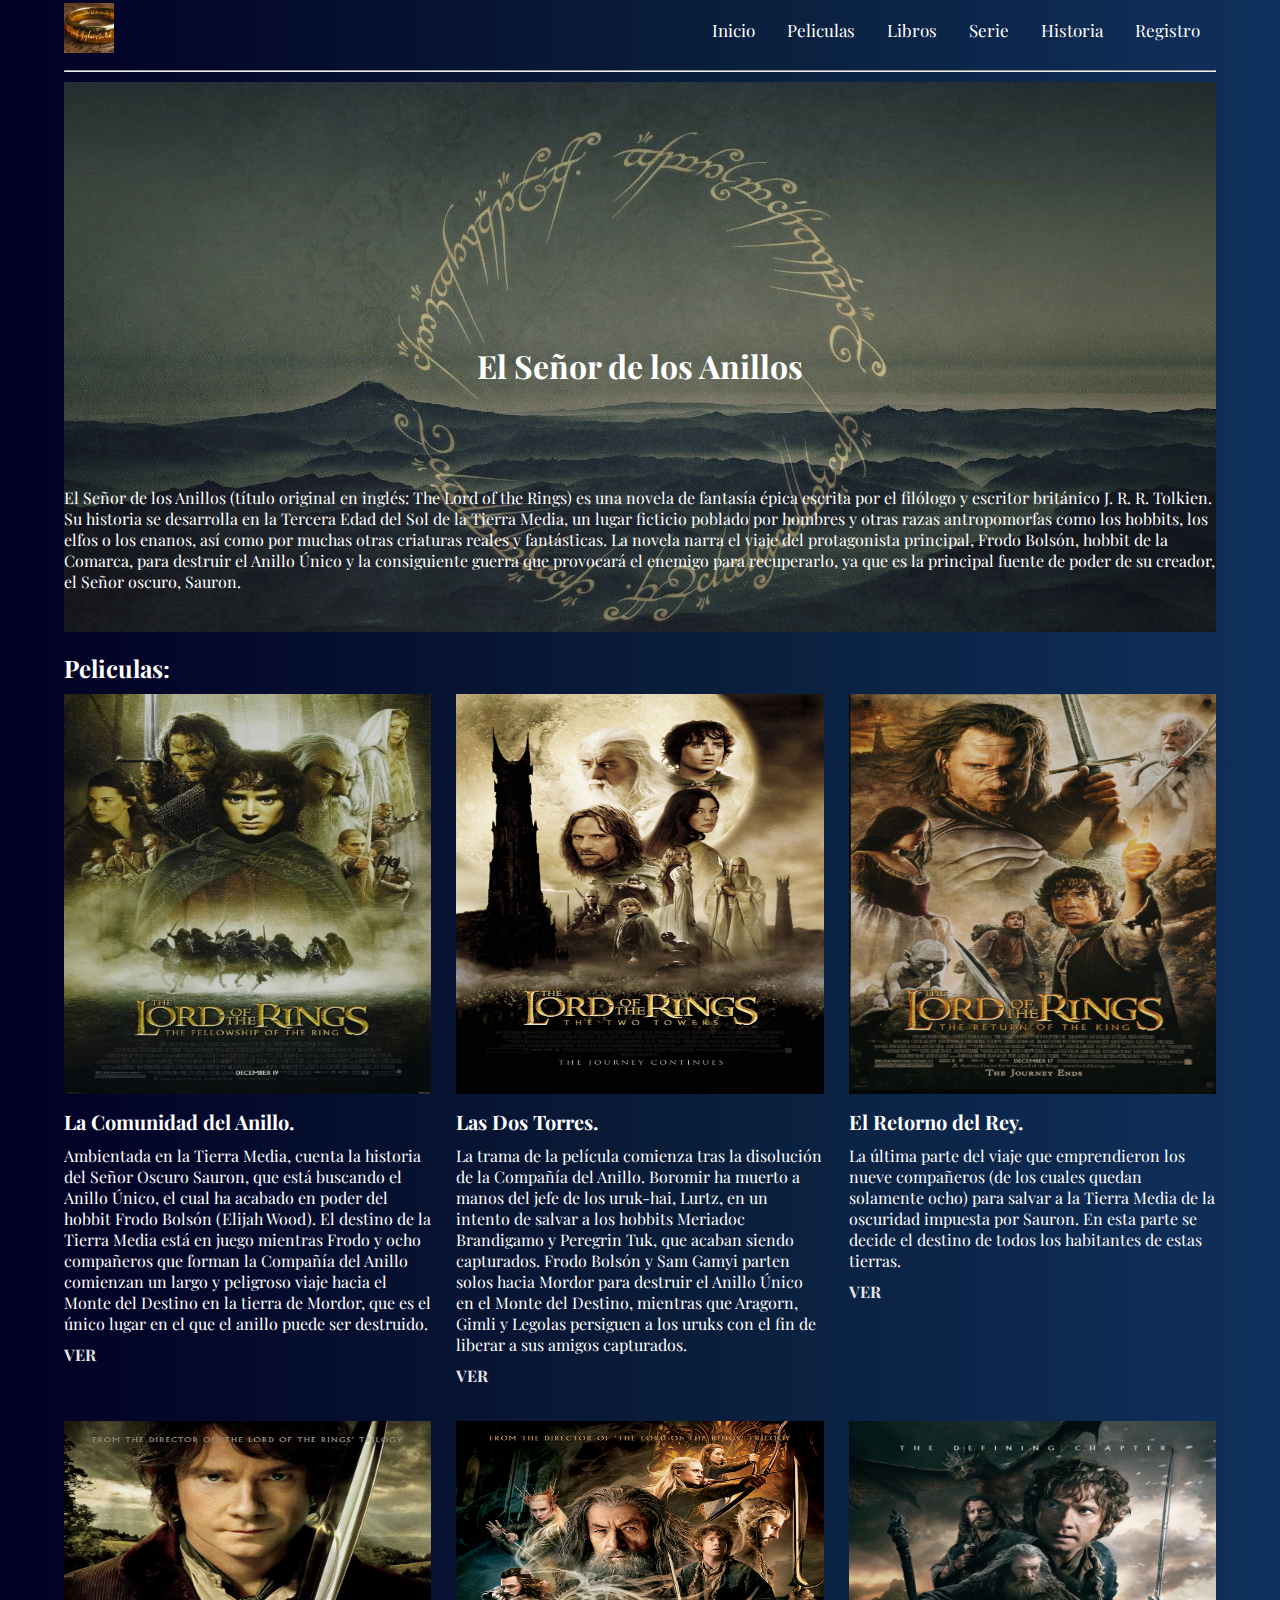
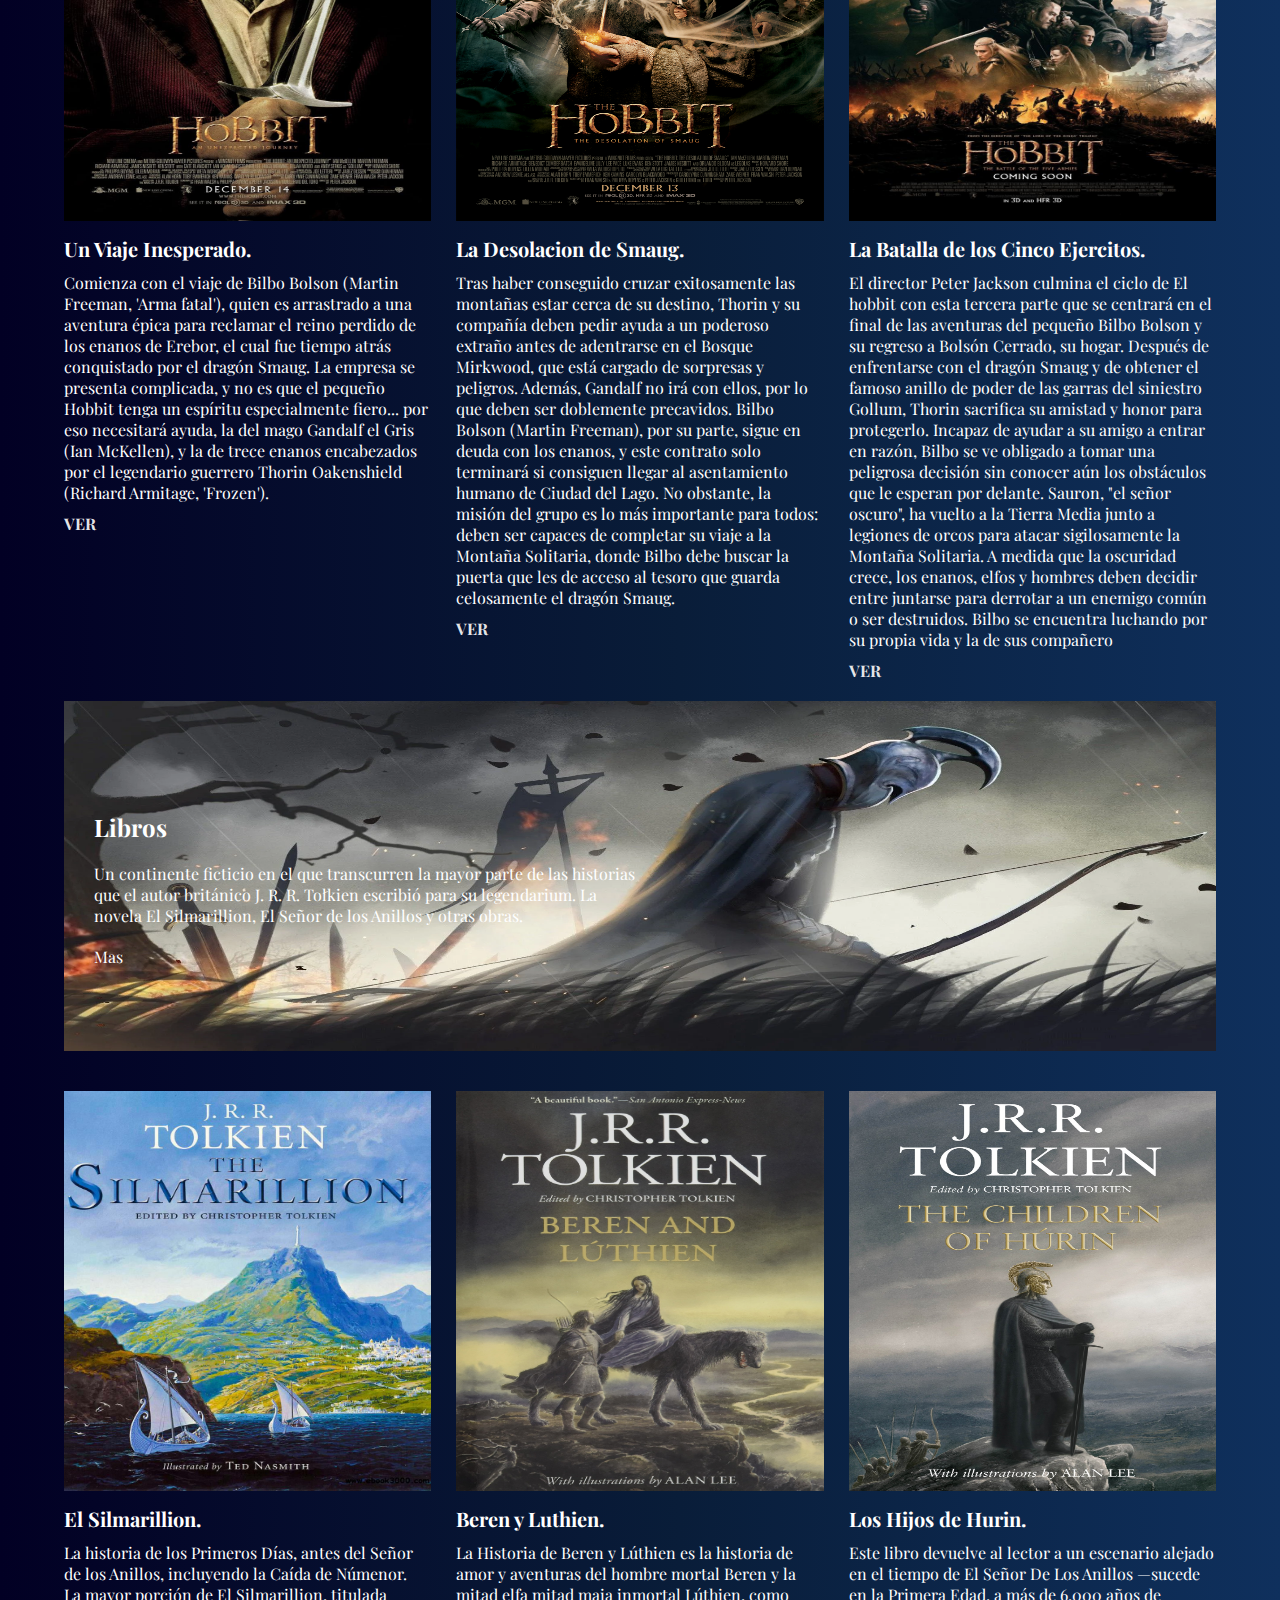
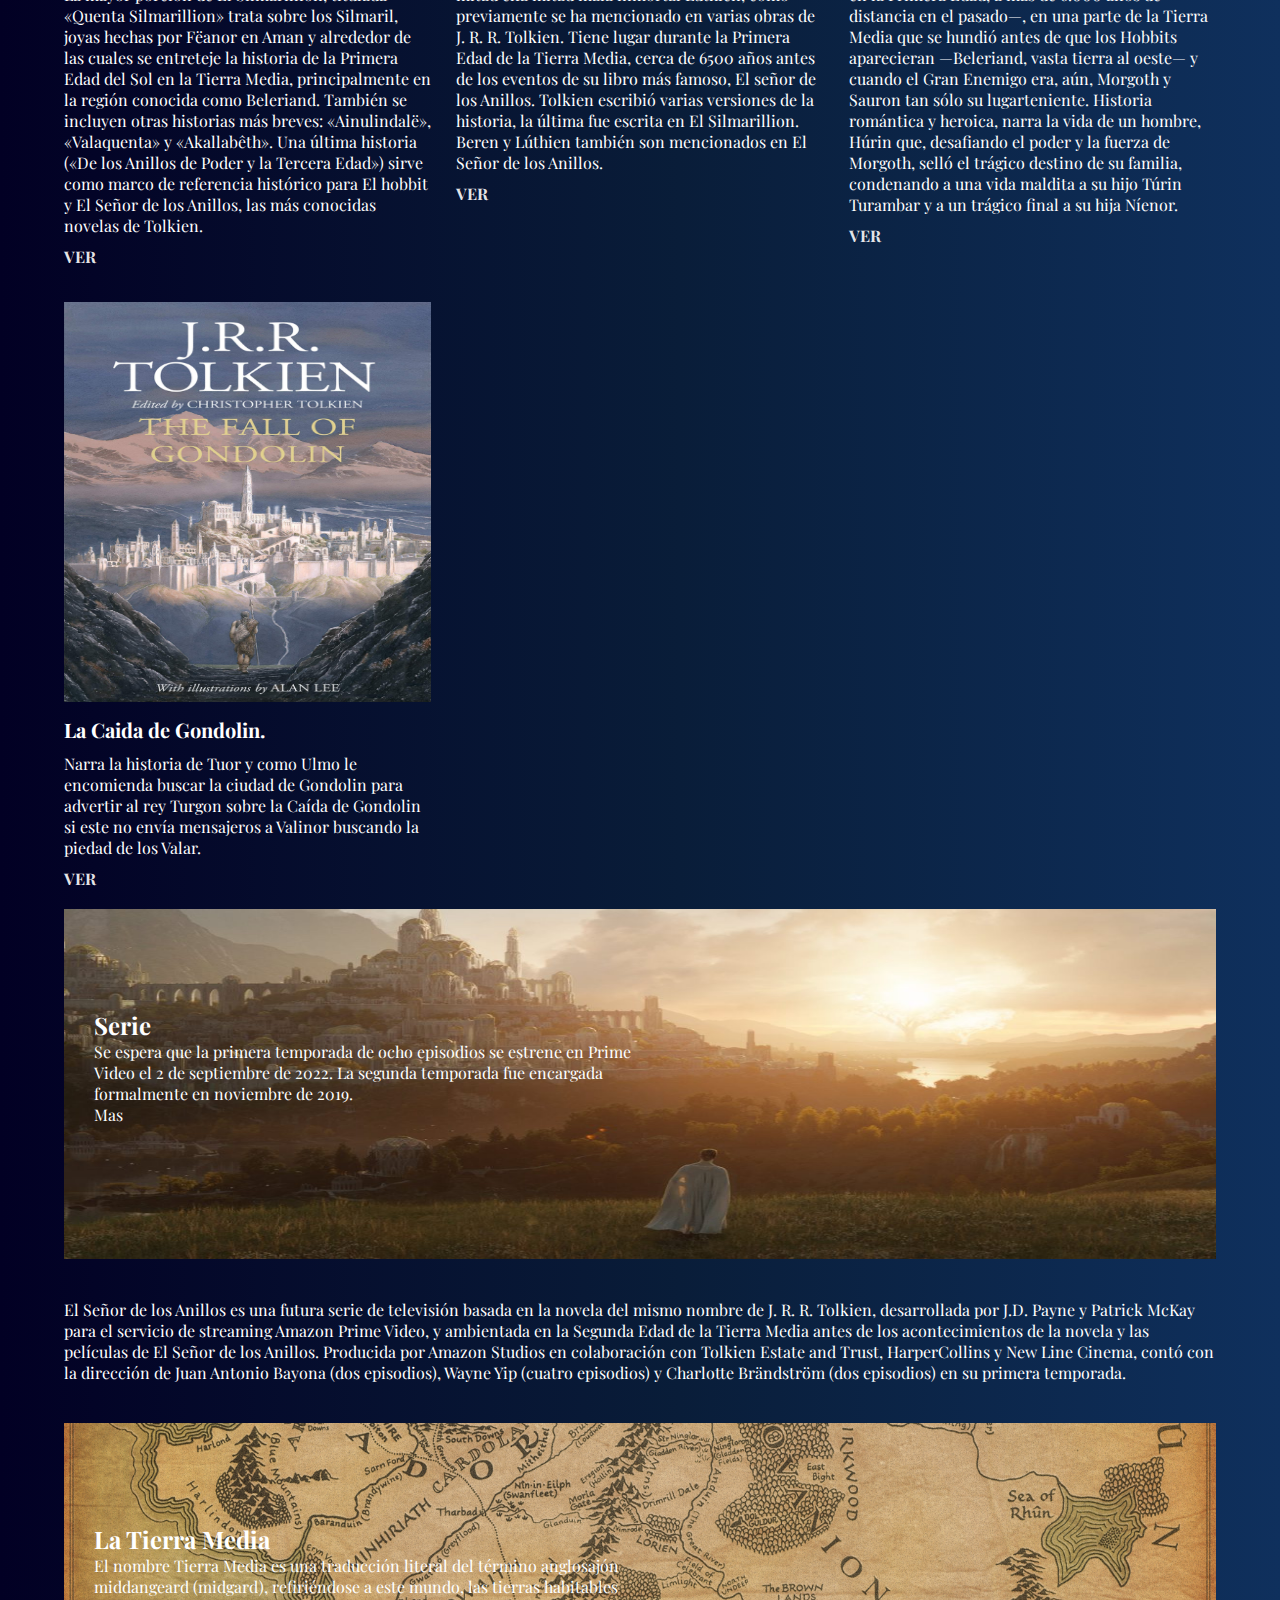
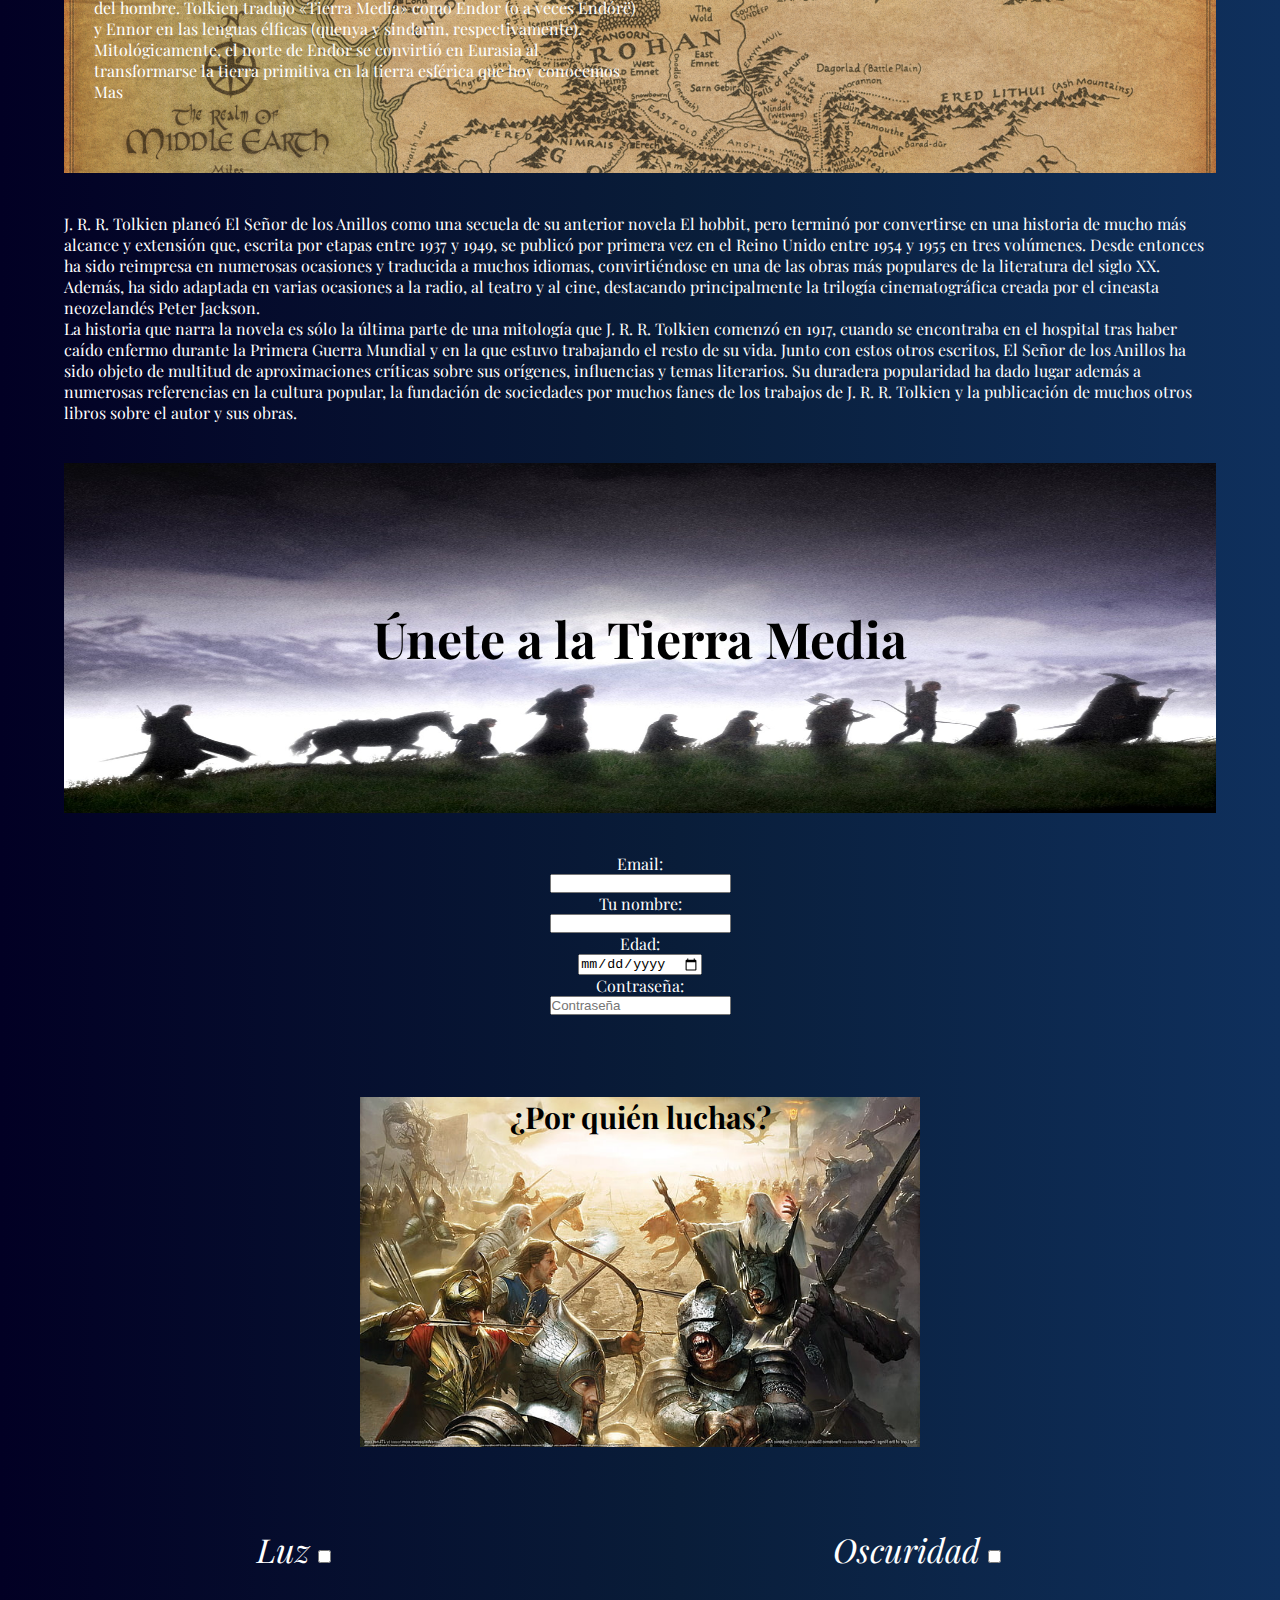
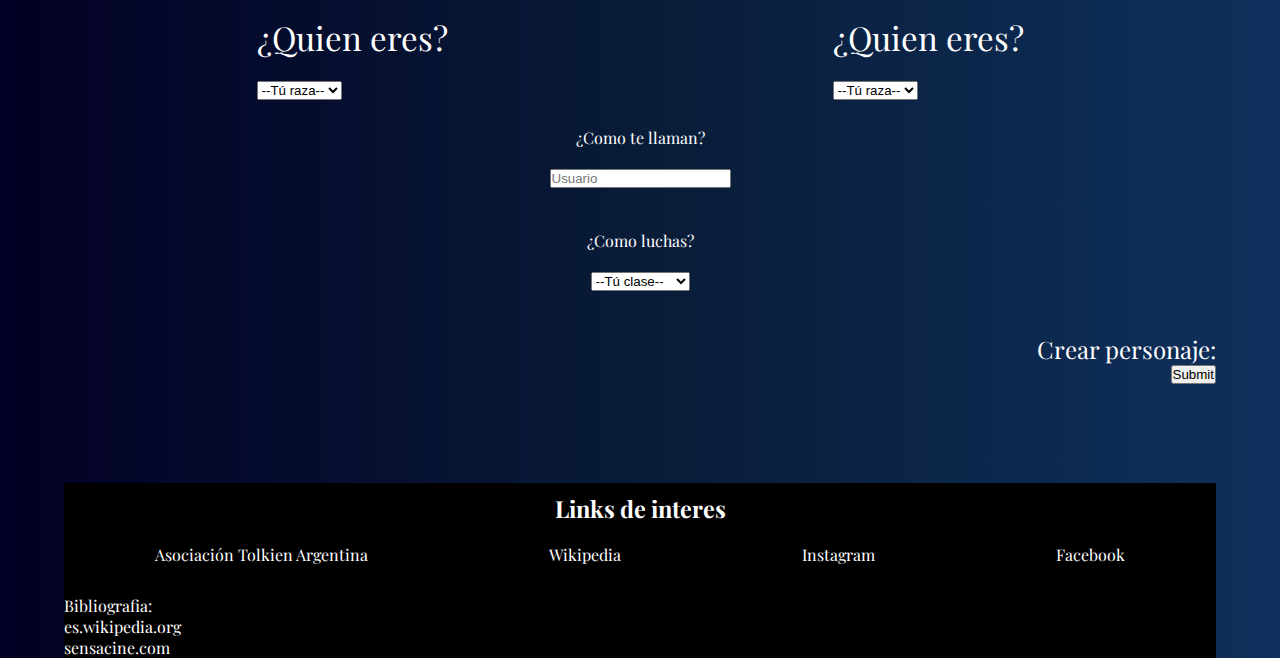
<file: index.html>
<!DOCTYPE html>
<html lang="en">
<head>
    <meta charset="UTF-8">
    <meta http-equiv="X-UA-Compatible" content="IE=edge">
    <meta name="viewport" content="width=device-width, initial-scale=1.0">
    <title>El Señor de Los Anillos</title>
    <!-- CSS -->
    <link rel="stylesheet" href="style.css">
    <link href="https://fonts.googleapis.com/css2?family=Playfair+Display&display=swap" rel="stylesheet">
    
</head>
    
<body>
    <header>
        <nav class="navMain">
            <div>
                <!--Imagen logo -->
                <img src="imagenes/el-senor-los-anillos.jpg" alt="Logo" class="navLogo">
            </div>
            
            <div class="navMenu">
                <!--Direcciones-->           
                <ul>
                    <li><a href="index.html">Inicio</a></li>
                    <li><a href="#">Peliculas</a></li>
                    <li><a href="#">Libros</a></li>
                    <li><a href="#">Serie</a></li>
                    <li><a href="#">Historia</a></li>
                    <li><a href="registro">Registro</a></li>
                </ul>
            </div>
        </nav>  
    </header>

    <hr>

    <!--Seccion Principal-->
    <main>
    
    <!--Informacion y desarrollo-->
        <section class="inicio">
            <h1>El Señor de los Anillos</h1>
                <p>El Señor de los Anillos (título original en inglés: The Lord of the Rings) es una novela de fantasía épica escrita por el filólogo y escritor británico J. R. R. Tolkien. Su historia se desarrolla en la Tercera Edad del Sol de la Tierra Media, un lugar ficticio poblado por hombres y otras razas antropomorfas como los hobbits, los elfos o los enanos, así como por muchas otras criaturas reales y fantásticas. La novela narra el viaje del protagonista principal, Frodo Bolsón, hobbit de la Comarca, para destruir el Anillo Único y la consiguiente guerra que provocará el enemigo para recuperarlo, ya que es la principal fuente de poder de su creador, el Señor oscuro, Sauron.</p>
        </section>
        <h2>Peliculas:</h2>
            <section class="tarjetas">
                <div>
                    <img src="imagenes/La_comunidad_del_anillo.jpg" alt="La Comunidad Del Anillo">
                    <h3>La Comunidad del Anillo.</h3>
                    <p>Ambientada en la Tierra Media, cuenta la historia del Señor Oscuro Sauron, que está buscando el Anillo Único, el cual ha acabado en poder del hobbit Frodo Bolsón (Elijah Wood). El destino de la Tierra Media está en juego mientras Frodo y ocho compañeros que forman la Compañía del Anillo comienzan un largo y peligroso viaje hacia el Monte del Destino en la tierra de Mordor, que es el único lugar en el que el anillo puede ser destruido.</p>
                    <a href="#">Ver</a>
                </div>
                
                <div>
                    <img src="imagenes/The_two_tower.jpg" alt="Las Dos Torres">
                    <h3>Las Dos Torres.</h3>
                    <p>La trama de la película comienza tras la disolución de la Compañía del Anillo. Boromir ha muerto a manos del jefe de los uruk-hai, Lurtz, en un intento de salvar a los hobbits Meriadoc Brandigamo y Peregrin Tuk, que acaban siendo capturados. Frodo Bolsón y Sam Gamyi parten solos hacia Mordor para destruir el Anillo Único en el Monte del Destino, mientras que Aragorn, Gimli y Legolas persiguen a los uruks con el fin de liberar a sus amigos capturados.</p>
                    <a href="#">Ver</a>
                </div>

                <div>
                    <img src="imagenes/return of the king.png" alt="El Retorno del rey">
                    <h3>El Retorno del Rey.</h3>
                    <p>La última parte del viaje que emprendieron los nueve compañeros (de los cuales quedan solamente ocho) para salvar a la Tierra Media de la oscuridad impuesta por Sauron. En esta parte se decide el destino de todos los habitantes de estas tierras.</p>
                    <a href="#">Ver</a>
                </div>

                <div>
                    <img src="imagenes/un_viaje_inesperadoi.jpg" alt="Un Viaje Inesperado">
                    <h3>Un Viaje Inesperado.</h3>
                    <p>Comienza con el viaje de Bilbo Bolson (Martin Freeman, 'Arma fatal'), quien es arrastrado a una aventura épica para reclamar el reino perdido de los enanos de Erebor, el cual fue tiempo atrás conquistado por el dragón Smaug. La empresa se presenta complicada, y no es que el pequeño Hobbit tenga un espíritu especialmente fiero... por eso necesitará ayuda, la del mago Gandalf el Gris (Ian McKellen), y la de trece enanos encabezados por el legendario guerrero Thorin Oakenshield (Richard Armitage, 'Frozen').</p>
                    <a href="#">Ver</a>
                </div>

                <div>
                    <img src="imagenes/the_desolation_of_smaug.jpg" alt="La Desolacion de Smaug">
                    <h3>La Desolacion de Smaug.</h3>
                    <p>Tras haber conseguido cruzar exitosamente las montañas estar cerca de su destino, Thorin y su compañía deben pedir ayuda a un poderoso extraño antes de adentrarse en el Bosque Mirkwood, que está cargado de sorpresas y peligros. Además, Gandalf no irá con ellos, por lo que deben ser doblemente precavidos. Bilbo Bolson (Martin Freeman), por su parte, sigue en deuda con los enanos, y este contrato solo terminará si consiguen llegar al asentamiento humano de Ciudad del Lago. No obstante, la misión del grupo es lo más importante para todos: deben ser capaces de  completar su viaje a la Montaña Solitaria, donde Bilbo debe buscar la puerta que les de acceso al tesoro que guarda celosamente el dragón Smaug.</p>
                    <a href="#">Ver</a>
                </div>

                <div>
                    <img src="imagenes/El_Hobbit_La_batalla_de_los_cinco_ej_rcitos-282438316-large.jpg" alt="La Batalla de los Cinco Ejercitos">
                    <h3>La Batalla de los Cinco Ejercitos.</h3>
                    <p>El director Peter Jackson culmina el ciclo de El hobbit con esta tercera parte que se centrará en el final de las aventuras del pequeño Bilbo Bolson y su regreso a Bolsón Cerrado, su hogar. Después de enfrentarse con el dragón Smaug y de obtener el famoso anillo de poder de las garras del siniestro Gollum, Thorin sacrifica su amistad y honor para protegerlo. Incapaz de ayudar a su amigo a entrar en razón, Bilbo se ve obligado a tomar una peligrosa decisión sin conocer aún los obstáculos que le esperan por delante. Sauron, "el señor oscuro", ha vuelto a la Tierra Media junto a legiones de orcos para atacar sigilosamente la Montaña Solitaria. A medida que la oscuridad crece, los enanos, elfos y hombres deben decidir entre juntarse para derrotar a un enemigo común o ser destruidos. Bilbo se encuentra luchando por su propia vida y la de sus compañero</p>
                    <a href="#">Ver</a>
                </div>
                

            </section>
        <section class="bannerLibros">
            <div class="libros">
                <h2>Libros</h2>
                <p>Un continente ficticio en el que transcurren la mayor parte de las historias que el autor británico J. R. R. Tolkien escribió para su legendarium. La novela El Silmarillion, El Señor de los Anillos y otras obras.</p>
                <a href="#">Mas</a>
            </div>
        </section>
            <section class="tarjetas">
                <div>
                    <img src="imagenes/Silmarillion.jpg" alt="El Silmarillion">
                    <h3>El Silmarillion.</h3>
                    <p>La historia de los Primeros Días, antes del Señor de los Anillos, incluyendo la Caída de Númenor.</p>
                    <p>La mayor porción de El Silmarillion, titulada «Quenta Silmarillion» trata sobre los Silmaril, joyas hechas por Fëanor en Aman y alrededor de las cuales se entreteje la historia de la Primera Edad del Sol en la Tierra Media, principalmente en la región conocida como Beleriand. También se incluyen otras historias más breves: «Ainulindalë», «Valaquenta» y «Akallabêth». Una última historia («De los Anillos de Poder y la Tercera Edad») sirve como marco de referencia histórico para El hobbit y El Señor de los Anillos, las más conocidas novelas de Tolkien.</p>
                    <a href="#">Ver</a>
                </div>
                
                <div>
                    <img src="imagenes/beren and luthien.jpg" alt="Beren y Luthien">
                    <h3>Beren y Luthien.</h3>
                    <p>La Historia de Beren y Lúthien es la historia de amor y aventuras del hombre mortal Beren y la mitad elfa mitad maia inmortal Lúthien, como previamente se ha mencionado en varias obras de J. R. R. Tolkien. Tiene lugar durante la Primera Edad de la Tierra Media, cerca de 6500 años antes de los eventos de su libro más famoso, El señor de los Anillos. Tolkien escribió varias versiones de la historia, la última fue escrita en El Silmarillion. Beren y Lúthien también son mencionados en El Señor de los Anillos.</p>
                    <a href="#">Ver</a>
                </div>

                <div>
                    <img src="imagenes/Cover_Children_of_Húirn.jpg" alt="Los Hijos de Hurin">
                    <h3>Los Hijos de Hurin.</h3>
                    <p>Este libro devuelve al lector a un escenario alejado en el tiempo de El Señor De Los Anillos —sucede en la Primera Edad, a más de 6.000 años de distancia en el pasado—, en una parte de la Tierra Media que se hundió antes de que los Hobbits aparecieran —Beleriand, vasta tierra al oeste— y cuando el Gran Enemigo era, aún, Morgoth y Sauron tan sólo su lugarteniente. Historia romántica y heroica, narra la vida de un hombre, Húrin que, desafiando el poder y la fuerza de Morgoth, selló el trágico destino de su familia, condenando a una vida maldita a su hijo Túrin Turambar y a un trágico final a su hija Níenor.</p>
                    <a href="#">Ver</a>
                </div>

                <div>
                    <img src="imagenes/fallofgondolin.jpg" alt="La Caida de Gondolin">
                    <h3>La Caida de Gondolin.</h3>
                    <p>Narra la historia de Tuor y como Ulmo le encomienda buscar la ciudad de Gondolin para advertir al rey Turgon sobre la Caída de Gondolin si este no envía mensajeros a Valinor buscando la piedad de los Valar.</p>
                    <a href="#">Ver</a>
                </div>

            </section>
        <section class="bannerSerie">
            <div class="serie">
                <h2>Serie</h2>
                <p>Se espera que la primera temporada de ocho episodios se estrene en Prime Video el 2 de septiembre de 2022. La segunda temporada fue encargada formalmente en noviembre de 2019.</p>
                <a href="#">Mas</a>
            </div>
        </section>
            <section class="serieDesarrollo">
                <p>El Señor de los Anillos es una futura serie de televisión basada en la novela del mismo nombre de J. R. R. Tolkien, desarrollada por J.D. Payne y Patrick McKay para el servicio de streaming Amazon Prime Video, y ambientada en la Segunda Edad de la Tierra Media antes de los acontecimientos de la novela y las películas de El Señor de los Anillos. Producida por Amazon Studios en colaboración con Tolkien Estate and Trust, HarperCollins y New Line Cinema, contó con la dirección de Juan Antonio Bayona (dos episodios), Wayne Yip (cuatro episodios) y Charlotte Brändström (dos episodios) en su primera temporada.</p>
            </section>
        <section class="bannerHistoria">
            <div class="historia">
                <h2>La Tierra Media</h2>
                <p>El nombre Tierra Media es una traducción literal del término anglosajón middangeard (midgard), refiriéndose a este mundo, las tierras habitables del hombre. Tolkien tradujo «Tierra Media» como Endor (o a veces Endórë) y Ennor en las lenguas élficas (quenya y sindarin, respectivamente). Mitológicamente, el norte de Endor se convirtió en Eurasia al transformarse la tierra primitiva en la tierra esférica que hoy conocemos</p>
                <a href="#">Mas</a>
            </div>
        </section>
            <section class="historiaDesarrollo">
                <p>J. R. R. Tolkien planeó El Señor de los Anillos como una secuela de su anterior novela El hobbit, pero terminó por convertirse en una historia de mucho más alcance y extensión que, escrita por etapas entre 1937 y 1949, se publicó por primera vez en el Reino Unido entre 1954 y 1955 en tres volúmenes. Desde entonces ha sido reimpresa en numerosas ocasiones y traducida a muchos idiomas, convirtiéndose en una de las obras más populares de la literatura del siglo XX. Además, ha sido adaptada en varias ocasiones a la radio, al teatro y al cine, destacando principalmente la trilogía cinematográfica creada por el cineasta neozelandés Peter Jackson.</p>

                <p>La historia que narra la novela es sólo la última parte de una mitología que J. R. R. Tolkien comenzó en 1917, cuando se encontraba en el hospital tras haber caído enfermo durante la Primera Guerra Mundial y en la que estuvo trabajando el resto de su vida.​ Junto con estos otros escritos, El Señor de los Anillos ha sido objeto de multitud de aproximaciones críticas sobre sus orígenes, influencias y temas literarios. Su duradera popularidad ha dado lugar además a numerosas referencias en la cultura popular, la fundación de sociedades por muchos fanes de los trabajos de J. R. R. Tolkien y la publicación de muchos otros libros sobre el autor y sus obras.</p>
            </section>
        <form class="registro">
            <!-- Inicio -->
            <div class="bannerRegistro">
                <h2 class="titulo">Únete a la Tierra Media</h2>
            </div>
            <!-- Datos de usuario -->
            <section class="usuarioDatos">
                <label for="email">Email:</label>
                <input type="email">
                <label for="nombre">Tu nombre:</label>
                <input type="text">
                <label for="edad">Edad:</label>
                <input type="date" name="" id="">
                <label for="contraseña">Contraseña:</label>
                <input type="password" placeholder="Contraseña">
            </section>
            <br>
            <br>
            <!-- Creacion de personaje -->
            <section class="bannerElegirlado">
                <h2 class="lado">¿Por quién luchas?</h2>
            </section>
            <!--Luz-->
            <div class="facciones">
                <section class="luz">
                    <label for="luz"><i>Luz</i></label>
                    <input type="checkbox">
                    <br>
                    <br>
                    <label for="raza">¿Quien eres?</label>
                    <br>
                    <select name="Raza">
                        <option value="raza">--Tú raza--</option>
                        <option value="humano">Humano</option>
                        <option value="elfo">Elfo</option>
                        <option value="enano">Enano</option>
                        <option value="hobbit">Hobbit</option>
                    </select>
                </section>
                <!--Oscuridad-->
                <aside class="oscuridad">
                    <label for="Oscuridad"><i>Oscuridad</i></label>
                    <input type="checkbox">
                    <br>
                    <br>
                    <label for="raza">¿Quien eres?</label>
                    <br>
                    <select name="raza">
                        <option value="raza">--Tú raza--</option>
                        <option value="humano">Orco</option>
                        <option value="elfo">Ogro</option>
                        <option value="enano">Espectro</option>
                        <option value="hobbit">No Muerto</option>
                    </select>    
                </aside>
            </div>
            <!--Datos del personaje-->
            <section class="personaje">
                <label for="usuario">¿Como te llaman?</label>
                <br>
                <input type="text" placeholder="Usuario">
                <br>
                <br>
                <label for="clase">¿Como luchas?</label>
                <br>
                <select name="clase">
                    <option value="clase">--Tú clase--</option>
                    <option value="guerrero">Guerrero</option>
                    <option value="montaraz">Montaraz</option>
                    <option value="espia">Espia</option>
                    <option value="comandante">Comandante</option>
                </select>           
            </section>
            <br>
            <br>

            <!--Confirmar-->
            <section class="confirmar">
                <label for="crear">Crear personaje:</label>
                <input type="submit">
            </section>
            
        </form>
        <!-- <h2>Origen</h2>
            <p>J. R. R. Tolkien planeó El Señor de los Anillos como una secuela de su anterior novela El hobbit, pero terminó por convertirse en una historia de mucho más alcance y extensión que, escrita por etapas entre 1937 y 1949, se publicó por primera vez en el Reino Unido entre 1954 y 1955 en tres volúmenes. Desde entonces ha sido reimpresa en numerosas ocasiones y traducida a muchos idiomas,​ convirtiéndose en una de las obras más populares de la literatura del siglo XX.​ Además, ha sido adaptada en varias ocasiones a la radio, al teatro y al cine, destacando principalmente la trilogía cinematográfica creada por el cineasta neozelandés Peter Jackson. La historia que narra la novela es sólo la última parte de una mitología que J. R. R. Tolkien comenzó en 1917, cuando se encontraba en el hospital tras haber caído enfermo durante la Primera Guerra Mundial y en la que estuvo trabajando el resto de su vida. Junto con estos otros escritos, El Señor de los Anillos ha sido objeto de multitud de aproximaciones críticas sobre sus orígenes, influencias y temas literarios. Su duradera popularidad ha dado lugar además a numerosas referencias en la cultura popular, la fundación de sociedades por muchos fanes de los trabajos de J. R. R. Tolkien y la publicación de muchos otros libros sobre el autor y sus obras.​</p>
    
        <hr> -->
    </main>     

    <!--Pie de pagina-->
     <footer>
        <div class="social">
            <h3>Links de interes</h3>
        </div>
        <ul class="links">
            <li><a href="https://elanillounico.com/tolkien/sociedades-tolkien/attachment/stargentina/">Asociación Tolkien Argentina</a></li>
            <li><a href="https://es.wikipedia.org/wiki/El_Se%C3%B1or_de_los_Anillos">Wikipedia</a></li>
            <!-- Seran añadidos si se crean oficialmente -->
            <li><a href="">Instagram</a></li>
            <li><a href="">Facebook</a></li>
        </ul>

        <div class="bibliografia">           
            <p>Bibliografia:</p>
            <p>es.wikipedia.org</p>
            <p>sensacine.com</p>
        </div>
    </footer>
</body>
</html>
</file>
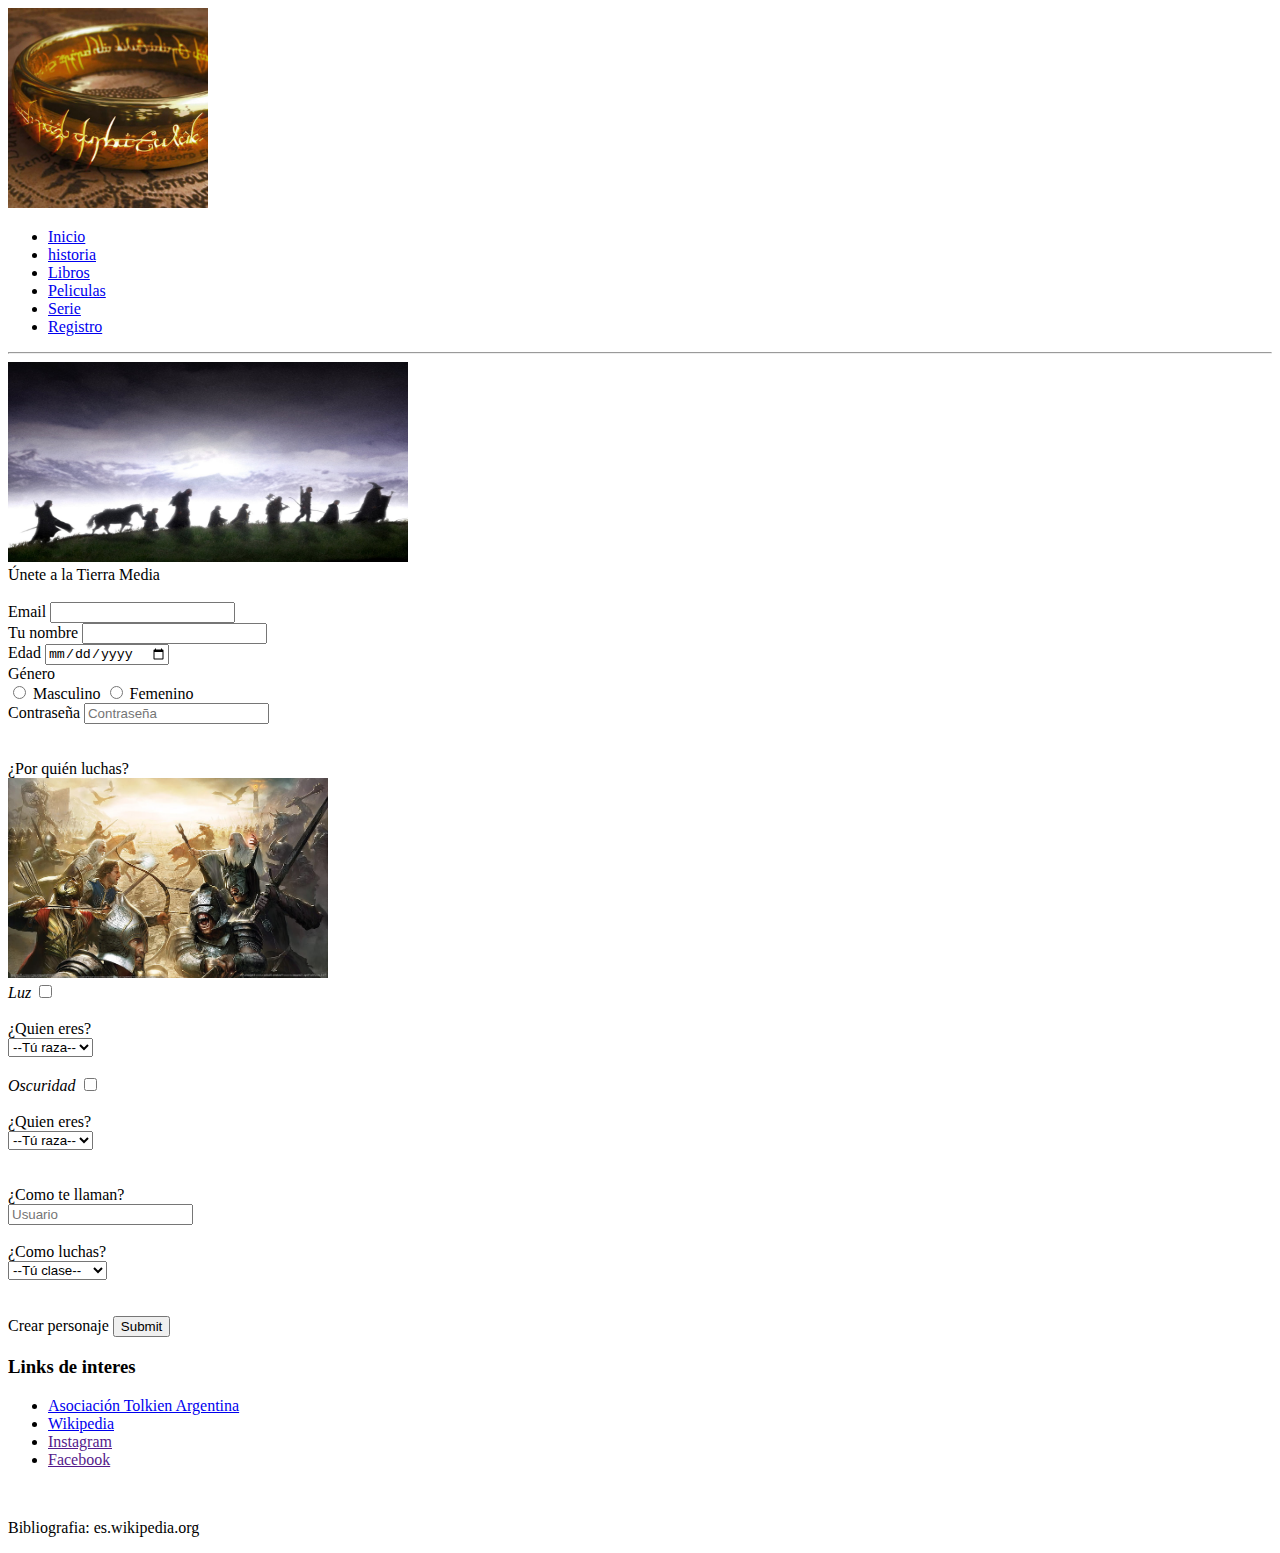
<file: formulario.html>
<!DOCTYPE html>
<html lang="en">
<head>
    <meta charset="UTF-8">
    <meta http-equiv="X-UA-Compatible" content="IE=edge">
    <meta name="viewport" content="width=device-width, initial-scale=1.0">
    <title>Formulario</title>
</head>

<body>
    <header>
        <nav>
            <div>
                <!--Imagen logo -->
                <img src="imagenes/el-senor-los-anillos.jpg" alt="Logo" width="200">
            </div>
            
            <div>
                <!--Direcciones-->           
                <ul>
                    <li><a href="index.html">Inicio</a></li>
                    <li><a href="#">historia</a></li>
                    <li><a href="#">Libros</a></li>
                    <li><a href="#">Peliculas</a></li>
                    <!-- Esperando que se estrene -->
                    <li><a href="#">Serie</a></li>
                    <li><a href="formulario.html">Registro</a></li>
                </ul>
            </div>
        </nav>  
    </header>
    <hr>
    <main>
        <form>
            <!--Inicio-->
            <div>
                <img src="imagenes/thumb-1920-85585.jpg" alt="Form" height="200" width="400">
                <br>
                <label for="Titulo">Únete a la Tierra Media</label>
                <br>
                <br>
            </div>
            <!--Datos de usuario-->
            <section>
                <label for="email">Email</label>
                <input type="email">
                <br>
                <label for="nombre">Tu nombre</label>
                <input type="text">
                <br>
                <label for="edad">Edad</label>
                <input type="date" name="" id="">
                <br>
                <label for="genero">Género</label>
                <br>
                <input type="radio" value="masculino"> <label for="masculino">Masculino</label> <input type="radio" value="femenino"> <label for="femenino">Femenino</label>
                <br>
                <label for="contraseña">Contraseña</label>
                <input type="password" placeholder="Contraseña">
            </section>
            <br>
            <br>
            <!--Creacion de personaje-->
            <section>
                <label for="Lado">¿Por quién luchas?</label>
                <br>
                <img src="imagenes/aragorn-ents-gondor-movies-wallpaper-preview.jpg" alt="LuzVsOscuridad" height="200">
                <br>
            </section>
            <!--Luz-->
            <section>
                <label for="luz"><i>Luz</i></label>
                <input type="checkbox">
                <br>
                <br>
                <label for="raza">¿Quien eres?</label>
                <br>
                <select name="Raza">
                    <option value="raza">--Tú raza--</option>
                    <option value="humano">Humano</option>
                    <option value="elfo">Elfo</option>
                    <option value="enano">Enano</option>
                    <option value="hobbit">Hobbit</option>
                </select>
            </section>
            <!--Oscuridad-->
            <aside>
                <br>
                <label for="Oscuridad"><i>Oscuridad</i></label>
                <input type="checkbox">
                <br>
                <br>
                <label for="raza">¿Quien eres?</label>
                <br>
                <select name="raza">
                    <option value="raza">--Tú raza--</option>
                    <option value="humano">Orco</option>
                    <option value="elfo">Ogro</option>
                    <option value="enano">Espectro</option>
                    <option value="hobbit">No Muerto</option>
                </select>    
            </aside>
            <!--Datos del personaje-->
            <br>
            <br>
            <section>
                <label for="usuario">¿Como te llaman?</label>
                <br>
                <input type="text" placeholder="Usuario">
                <br>
                <br>
                <label for="clase">¿Como luchas?</label>
                <br>
                <select name="clase">
                    <option value="clase">--Tú clase--</option>
                    <option value="guerrero">Guerrero</option>
                    <option value="montaraz">Montaraz</option>
                    <option value="espia">Espia</option>
                    <option value="comandante">Comandante</option>
                </select>           
            </section>
            <br>
            <br>

            <!--Confirmar-->
            <section>
                <label for="crear">Crear personaje</label>
                <input type="submit">
            </section>
            
        </form>
    </main>
    <footer>
        <div>
            <h3>Links de interes</h3>

                <ul>
                    <li><a href="https://elanillounico.com/tolkien/sociedades-tolkien/attachment/stargentina/">Asociación Tolkien Argentina</a></li>
                    <li><a href="https://es.wikipedia.org/wiki/El_Se%C3%B1or_de_los_Anillos">Wikipedia</a></li>
                    <!--Seran añadidos si se crean oficialmente-->
                    <li><a href="">Instagram</a></li>
                    <li><a href="">Facebook</a></li>
                </ul>
        </div>
        
        <br>

        <div>           
            <p>Bibliografia: es.wikipedia.org</p>
        </div>
    </footer> 
</body>



</html>
</file>
<file: style.css>
* {
    box-sizing: border-box;
    margin: 0;
    padding: 0;
}

body {
    background: rgb(2,0,36);
    background: linear-gradient(90deg, rgba(2,0,36,1) 0%, rgba(9,29,57,1) 53%, rgba(15,48,93,1) 100%); font-size: 16px;
    font-family: 'Playfair Display', serif;
    width: 90%;
    margin: auto;
    color: #fff;
}

a { 
    color: #fff;
    text-decoration: none;
}

/* Barra de navegacion */
.navMain {
    font-size: 17px;
    display: flex;
    justify-content: space-between;
    align-items: center;
    height: 60px;
    padding: 20px 0;
}

.navLogo {
    width: 50px;
}

/* Menu */

hr {
    margin: 10px 0;
}

header ul {
    list-style-type: none;
    display: flex;
}


header ul li {
    padding: 10px;
}

header ul li a{
    padding: 6px;
}

header ul li a:hover {
    border-bottom: 2px solid #fff;
}

/* Inicio */
.inicio {
    width: 100%;
    height: 550px;
    background: url("imagenes/fondo.jpg") no-repeat center center/cover;
    padding-bottom: 40px;
    margin-bottom: 20px;
    display: flex;
    flex-direction: column;
    align-items: center;
    justify-content: flex-end;
}

.inicio p {
    margin-top: 100px ;
}

/* Tarjetas */

.tarjetas {
    display: grid;
    grid-template-columns: repeat(3, 1fr);
    gap: 25px;
    margin: 10px 0;
}

.tarjetas img {
    width: 100%;
    height: 400px;
}

.tarjetas h3 {
    font-size: 20px;
    margin: 10px 0;
}

.tarjetas a {
    padding: 10px 0;
    color: #f2f2f2f2;
    text-transform: uppercase;
    display: inline-block;
    font-weight: bold;
}

.tarjetas a:hover {
    text-decoration: underline;
}

/* Banner libros*/
.bannerLibros {
    width: 100%;
    height: 350px;
    background: url("imagenes/banner.jpg");
    background-size: 100% 100%;
    background-position: center center;
    margin-bottom: 40px;
}

.bannerLibros .libros {
    width: 50%;
    padding: 100px 0 0 30px;
}

.bannerLibros p,
.bannerLibros h2 {
    margin: 10px 0 20px 0;
}

/* Banner Serie*/
.bannerSerie {
    width: 100%;
    height: 350px;
    background: url("imagenes/serie.jpg");
    background-size: 100% 100%;
    background-position: center center;
    margin-bottom: 40px;
}

.bannerSerie .serie {
    width: 50%;
    padding: 100px 0 0 30px;
}

/* Banner Historia*/
.bannerHistoria {
    width: 100%;
    height: 350px;
    background: url("imagenes/Middle_earth_map_wallpaper.jpg");
    background-size: cover;
    background-position: center center;
    margin-bottom: 40px;
    margin-top: 40px;
}

.bannerHistoria .historia {
    width: 50%;
    padding: 100px 0 0 30px;
}

/* Banner Registro*/
.bannerRegistro {
    width: 100%;
    height: 350px;
    background: url("imagenes/thumb-1920-85585.jpg");
    background-size: 100% 100%;
    background-position: center center;
    margin-bottom: 40px;
    margin-top: 40px;
}

.bannerRegistro .titulo {
    display: flex;
    justify-content: center;
    align-items: center;
    height: 350px;
    color: #000;
    font-size: 50px;
}

.usuarioDatos {
    display: flex;
    flex-direction: column;
    align-items: center;
}


/*Elegir lado*/

.bannerElegirlado{
    width: 100%;
    height: 350px;
    background: url("imagenes/aragorn-ents-gondor-movies-wallpaper-preview.jpg") no-repeat;
    background-size: contain;
    background-position: center;
    margin-bottom: 40px;
    margin-top: 40px;
}

.bannerElegirlado .lado {
    display: flex;
    justify-content: center;
    align-items: flex-start;
    height: 350px;
    color: #000;
    font-size: 30px;
}

/*Facciones*/

.facciones {
    display: grid;
    grid-template-columns: repeat(2, 1fr);
    align-items: center;
    justify-items: center;
    
}

.facciones .luz, .oscuridad {
    height: 100px;
    font-size: 33px;
    padding: 20px;
    margin: 20px;
}

/*Datos del personaje*/
.personaje {
    margin-top: 100px;
    justify-items: center;
    align-items: center;
    display: flex;
    flex-direction: column;
}

/*Confirmar*/
.confirmar {
    display: flex;
    flex-direction: column;
    align-items: flex-end;
    height: 100px;
    font-size: 24px;
}

/* Footer*/
footer {
    width: 100%;
    margin-top: 50px;
    background: #000;
    padding-top: 10px;
}

.social {
    text-align: center;
    font-size: 20px;
    margin-bottom: 20px;
}

.links {
    list-style-type: none;
    display: flex;
    justify-content: space-around;
    
}


.links li a:hover {
    border-bottom: 2px solid #fff;
}

.bibliografia {
    display: flex;
    justify-content: flex-end;
    flex-direction: column;
    padding-top: 30px;
    
}
</file>
